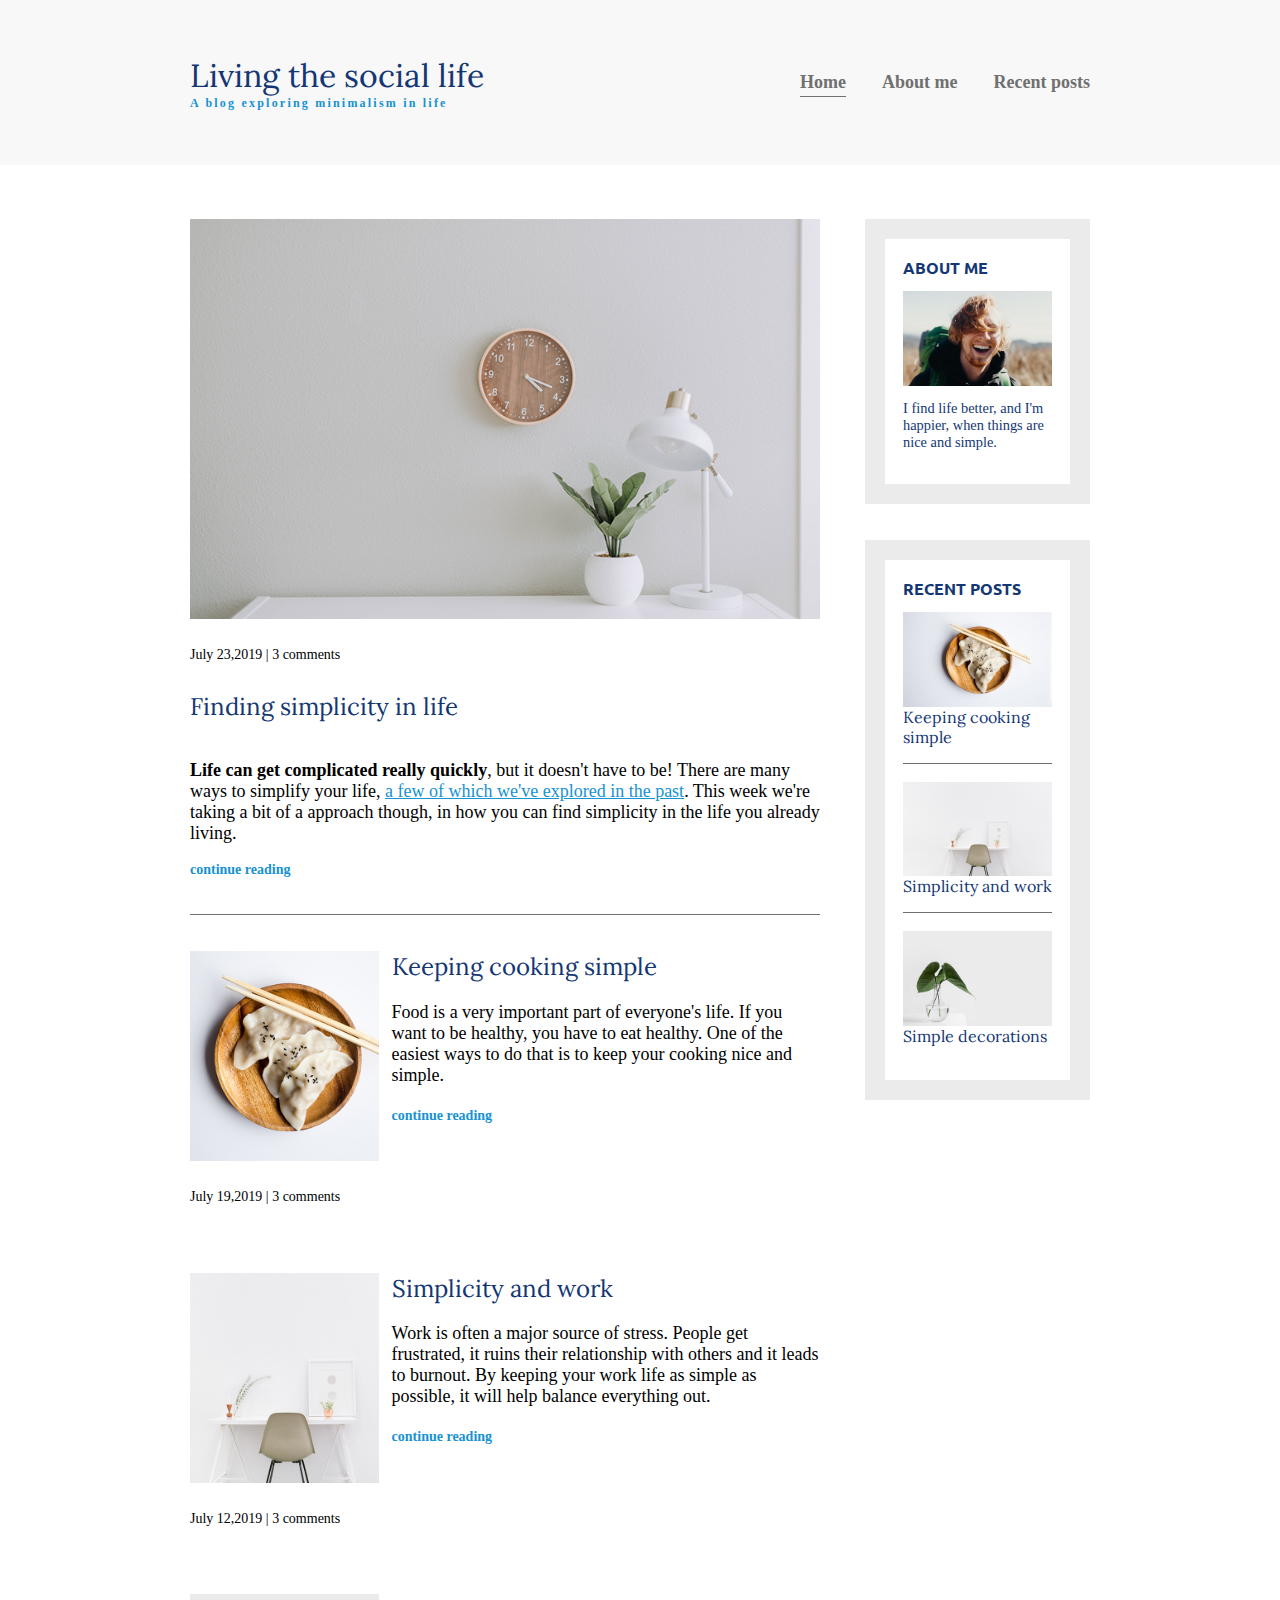
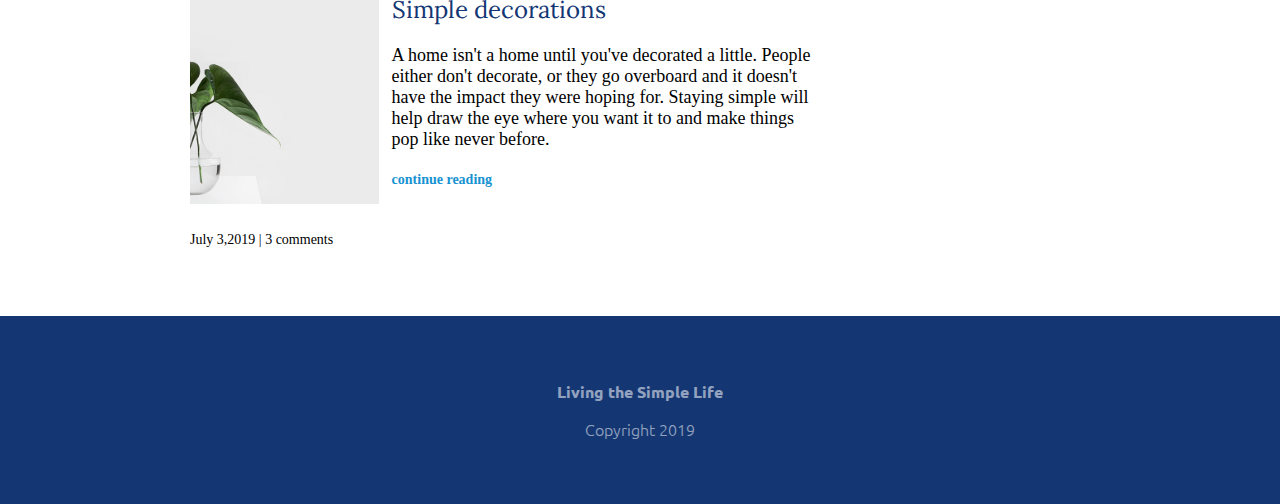
<file: index.html>
<!DOCTYPE html>
<html lang="en">

<head>
    <meta charset="UTF-8">
    <meta http-equiv="X-UA-Compatible" content="IE=edge">
    <meta name="viewport" content="width=device-width, initial-scale=1.0">
    <title>Home-Living the social life</title>
    <link rel="stylesheet" href="./css/index.css">
    <link rel="preconnect" href="https://fonts.googleapis.com">
    <link rel="preconnect" href="https://fonts.gstatic.com" crossorigin>
    <link href="https://fonts.googleapis.com/css2?family=Lora&display=swap" rel="stylesheet">
    <link rel="preconnect" href="https://fonts.googleapis.com">
    <link rel="preconnect" href="https://fonts.gstatic.com" crossorigin>
    <link href="https://fonts.googleapis.com/css2?family=Anton&display=swap" rel="stylesheet">
    <link rel="preconnect" href="https://fonts.googleapis.com">
    <link rel="preconnect" href="https://fonts.gstatic.com" crossorigin>
    <link href="https://fonts.googleapis.com/css2?family=Ubuntu:wght@700&display=swap" rel="stylesheet">
    <link rel="preconnect" href="https://fonts.googleapis.com">
    <link rel="preconnect" href="https://fonts.gstatic.com" crossorigin>
    <link href="https://fonts.googleapis.com/css2?family=Ubuntu:wght@300;700&display=swap" rel="stylesheet">
</head>

<body>
    <header>
        <div class="container container-nav">
            <div class="site-title">
                <h1>Living the social life</h1>
                <p class="subtitle">A blog exploring minimalism in life</p>
            </div>
            <nav>
                <ul>
                    <li><a href="index.html" class="current-page">Home</a></li>
                    <li><a href="about_me.html">About me</a></li>
                    <li><a href="recent_posts.html">Recent posts</a></li>
                </ul>
            </nav>
        </div>
    </header>

    <div class="container container-flex">
        <main role="main">
            <article class="article-featured">
                <h2 class="article-title">Finding simplicity in life</h2>
                <img src="./media/life.jpg" alt="" class="article-image">
                <p class="article-info">July 23,2019 | 3 comments</p>
                <p class="article-body"><strong>Life can get complicated really quickly</strong>, but it doesn't have to
                    be! There are many ways to simplify your life, <a href="#">a few of which we've explored in the
                        past</a>. This week we're taking a bit of a approach though, in how you can find simplicity in
                    the life you already living.</p>
                <a href="" class="article-read-more">continue reading</a>
            </article>
            <article class="article-recent">
                <div class="article-recent-main">
                    <h2 class="article-title">Keeping cooking simple</h2>
                    <p class="article-body">Food is a very important part of everyone's life. If you want to be healthy,
                        you have to eat healthy. One of the easiest ways to do that is to keep your cooking nice and
                        simple.</p>
                    <a href="" class="article-read-more">continue reading</a>
                </div>
                <div class="article-recent-secondary">
                    <img src="./media/food.jpg" alt="" class="article-image">
                    <p class="article-info">July 19,2019 | 3 comments</p>
                </div>
            </article>
            <article class="article-recent">
                <div class="article-recent-main">
                    <h2 class="article-title">Simplicity and work</h2>
                    <p class="article-body">Work is often a major source of stress. People get frustrated, it ruins
                        their relationship with others and it leads to burnout. By keeping your work life as simple as
                        possible, it will help balance everything out.</p>
                    <a href="" class="article-read-more">continue reading</a>
                </div>
                <div class="article-recent-secondary">
                    <img src="./media/work.jpg" alt="" class="article-image">
                    <p class="article-info">July 12,2019 | 3 comments</p>
                </div>
            </article>
            <article class="article-recent">
                <div class="article-recent-main">
                    <h2 class="article-title">Simple decorations</h2>
                    <p class="article-body">A home isn't a home until you've decorated a little. People either don't
                        decorate, or they go overboard and it doesn't have the impact they were hoping for. Staying
                        simple will help draw the eye where you want it to and make things pop like never before.</p>
                    <a href="" class="article-read-more">continue reading</a>
                </div>
                <div class="article-recent-secondary">
                    <img src="./media/deco.jpg" alt="" class="article-image">
                    <p class="article-info">July 3,2019 | 3 comments</p>
                </div>
            </article>
        </main>
        <aside class="sidebar">
            <div class="sidebar-widget">
                <h2 class="widget-title">ABOUT ME</h2>
                <img src="./media/about-me.jpg" alt="" class="widget-image">
                <p class="widget-body">I find life better, and I'm happier, when things are nice and simple.</p>
            </div>

            <div class="sidebar-widget">
                <h2 class="widget-title">RECENT POSTS</h2>
                <div class="widget-recent-post">
                    <h3 class="widget-recent-post-title">Keeping cooking simple</h3>
                    <img src="./media/food.jpg" alt="" class="widget-image">
                </div>
                <div class="widget-recent-post">
                    <h3 class="widget-recent-post-title">Simplicity and work</h3>
                    <img src="./media/work.jpg" alt="" class="widget-image">
                </div>
                <div class="widget-recent-post">
                    <h3 class="widget-recent-post-title">Simple decorations</h3>
                    <img src="./media/deco.jpg" alt="" class="widget-image">
                </div>

            </div>
        </aside>
    </div>

    <footer>
        <p><strong>Living the Simple Life</strong></p>
        <p>Copyright 2019</p>
    </footer>

</body>

</html>
</file>
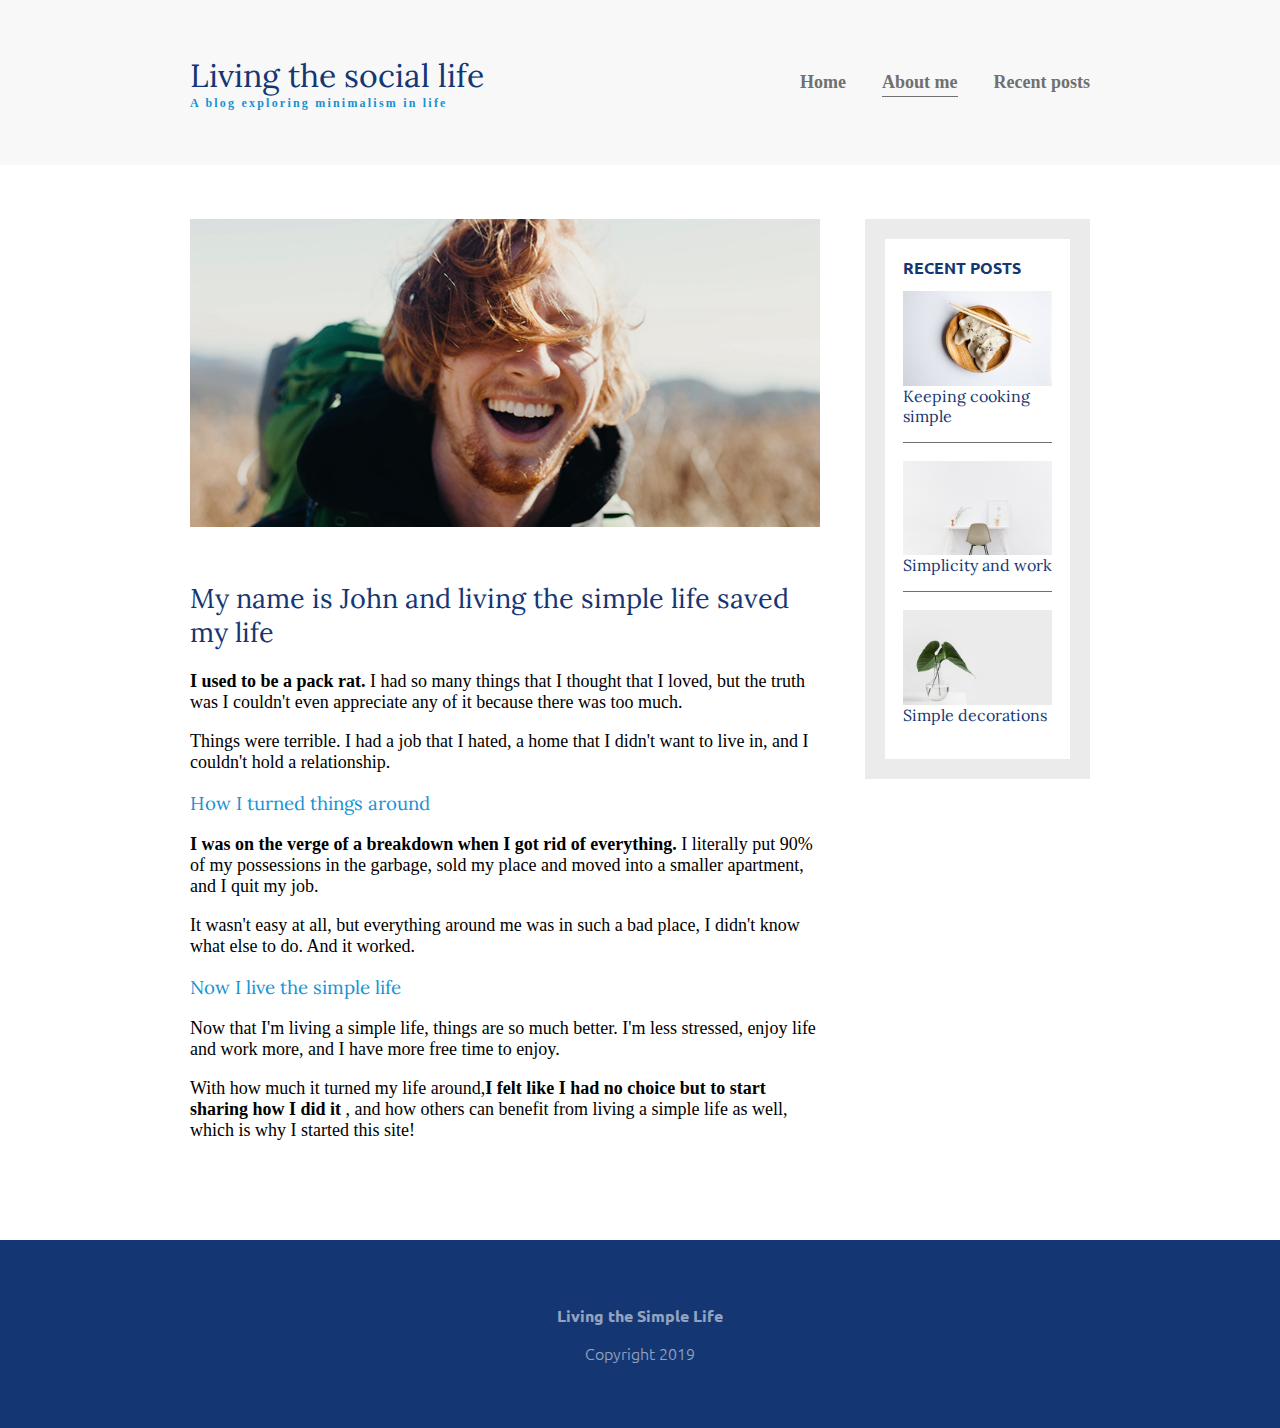
<file: about_me.html>
<!DOCTYPE html>
<html lang="en">

<head>
    <meta charset="UTF-8">
    <meta http-equiv="X-UA-Compatible" content="IE=edge">
    <meta name="viewport" content="width=device-width, initial-scale=1.0">
    <title>Home-Living the social life</title>
    <link rel="stylesheet" href="./css/index.css">
    <link rel="preconnect" href="https://fonts.googleapis.com">
    <link rel="preconnect" href="https://fonts.gstatic.com" crossorigin>
    <link href="https://fonts.googleapis.com/css2?family=Lora&display=swap" rel="stylesheet">
    <link rel="preconnect" href="https://fonts.googleapis.com">
    <link rel="preconnect" href="https://fonts.gstatic.com" crossorigin>
    <link href="https://fonts.googleapis.com/css2?family=Anton&display=swap" rel="stylesheet">
    <link rel="preconnect" href="https://fonts.googleapis.com">
    <link rel="preconnect" href="https://fonts.gstatic.com" crossorigin>
    <link href="https://fonts.googleapis.com/css2?family=Ubuntu:wght@700&display=swap" rel="stylesheet">
    <link rel="preconnect" href="https://fonts.googleapis.com">
    <link rel="preconnect" href="https://fonts.gstatic.com" crossorigin>
    <link href="https://fonts.googleapis.com/css2?family=Ubuntu:wght@300;700&display=swap" rel="stylesheet">
</head>

<body>
    <header>
        <div class="container container-nav">
            <div class="site-title">
                <h1>Living the social life</h1>
                <p class="subtitle">A blog exploring minimalism in life</p>
            </div>
            <nav>
                <ul>
                    <li><a href="index.html">Home</a></li>
                    <li><a href="about_me.html" class="current-page">About me</a></li>
                    <li><a href="recent_posts.html">Recent posts</a></li>
                </ul>
            </nav>
        </div>
    </header>

    <div class="container container-flex">
        <main role="main">
            <img src="./media/about-me.jpg" alt="" class="about-me-image">
            <div class="about-me-main-text">
                <h2>My name is John and living the simple life saved my life</h2>
                 <p><strong>I used to be a pack rat.</strong> I had so many things that I thought that I loved, but the truth was I couldn't even appreciate any of it because there was too much.</p>
                 <p>Things were terrible. I had a job that I hated, a home that I didn't want to live in, and I couldn't hold a relationship.</p> 

                 <h3 class="about-me-h3">How I turned things around</h3> 
                 <p><strong>I was on the verge of a breakdown when I got rid of everything.</strong> I literally put 90% of my possessions in the garbage, sold my place and moved into a smaller apartment, and I quit my job.</p> 
                 <p> It wasn't easy at all, but everything around me was in such a bad place, I didn't know what else to do. And it worked.</p>

                 <h3 class="about-me-h3">Now I live the simple life</h3> 
                 <p> Now that I'm living a simple life, things are so much better. I'm less stressed, enjoy life and work more, and I have more free time to enjoy.</p>
                 <p> With how much it turned my life around,<strong>I felt like I had no choice but to start sharing how I did it</strong> , and how others can benefit from living a simple life as well, which is why I started this site!</p>
            </div>
        </main>
        <aside class="sidebar">
            <div class="sidebar-widget">
                <h2 class="widget-title">RECENT POSTS</h2>
                <div class="widget-recent-post">
                    <h3 class="widget-recent-post-title">Keeping cooking simple</h3>
                    <img src="./media/food.jpg" alt="" class="widget-image">
                </div>
                <div class="widget-recent-post">
                    <h3 class="widget-recent-post-title">Simplicity and work</h3>
                    <img src="./media/work.jpg" alt="" class="widget-image">
                </div>
                <div class="widget-recent-post">
                    <h3 class="widget-recent-post-title">Simple decorations</h3>
                    <img src="./media/deco.jpg" alt="" class="widget-image">
                </div>

            </div>
        </aside>
    </div>

    <footer>
        <p><strong>Living the Simple Life</strong></p>
        <p>Copyright 2019</p>
    </footer>

</body>

</html>
</file>
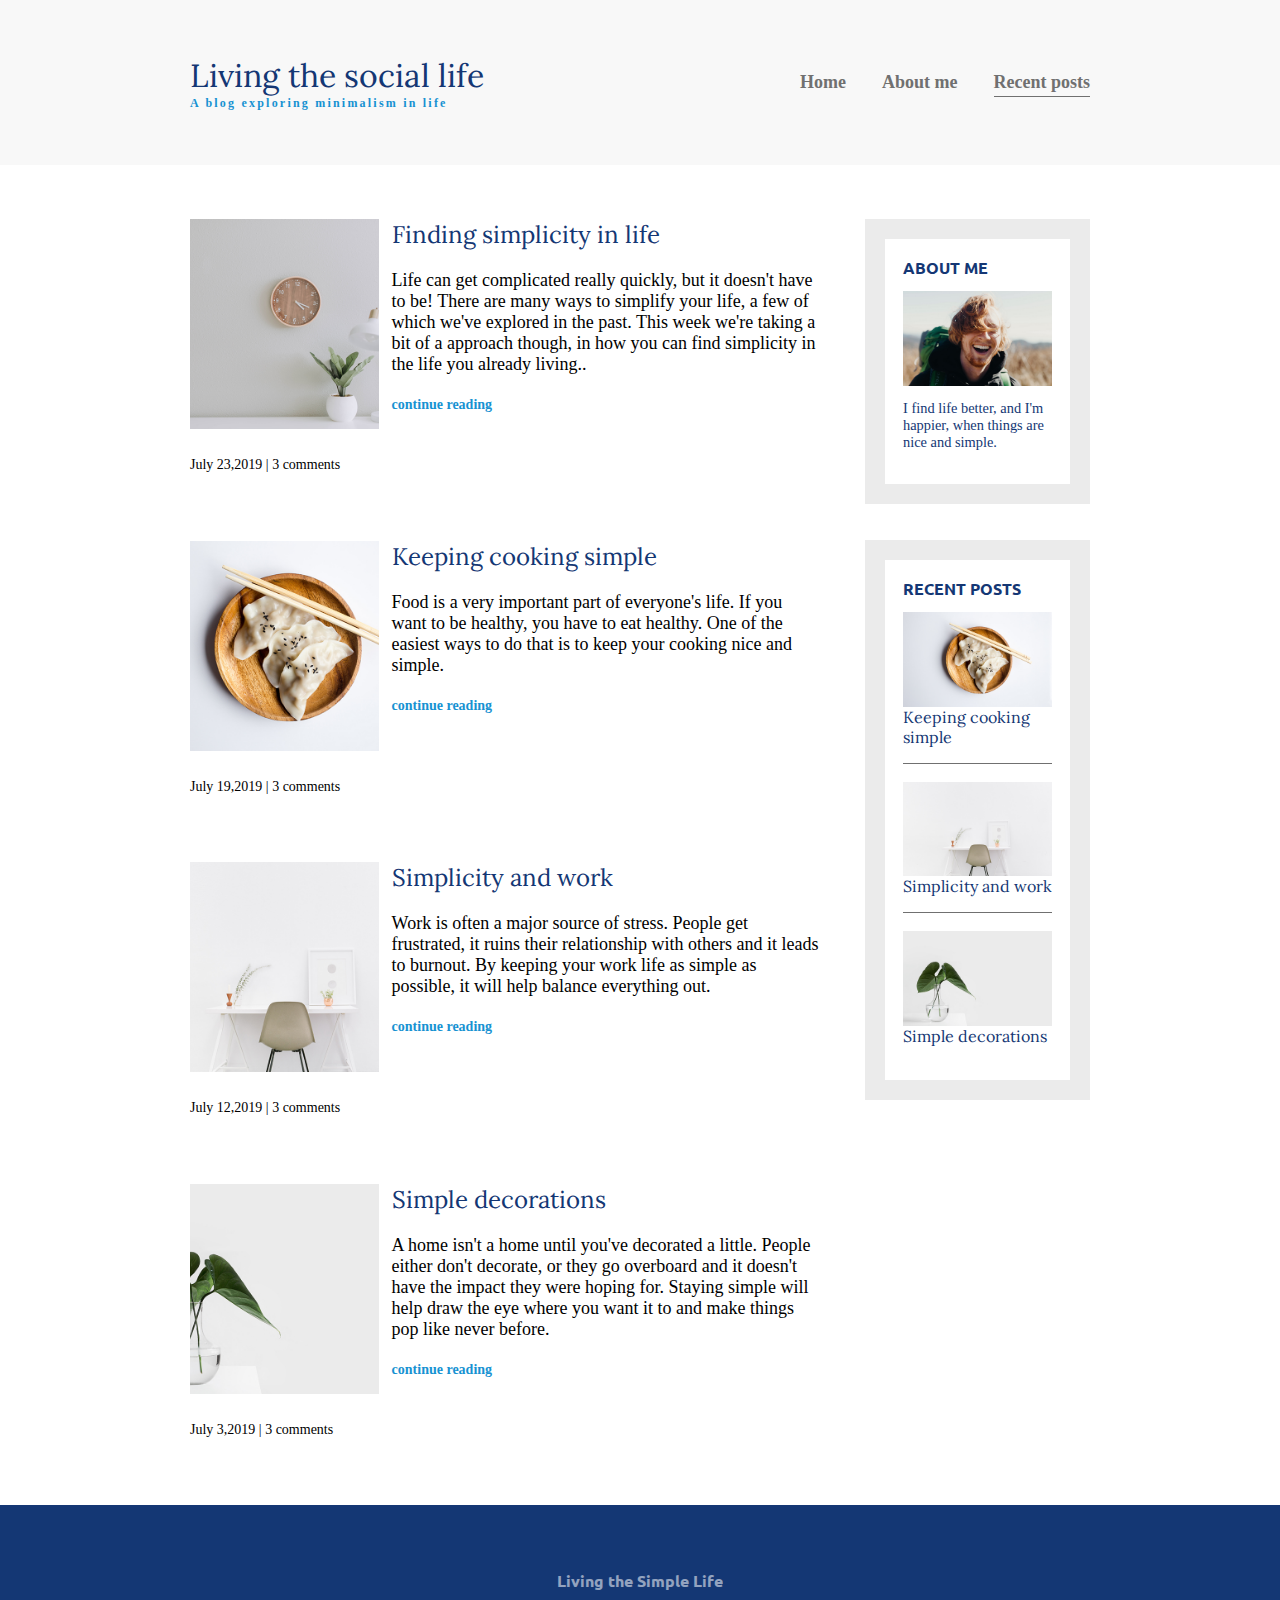
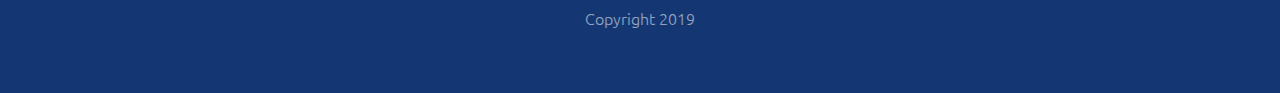
<file: recent_posts.html>
<!DOCTYPE html>
<html lang="en">

<head>
    <meta charset="UTF-8">
    <meta http-equiv="X-UA-Compatible" content="IE=edge">
    <meta name="viewport" content="width=device-width, initial-scale=1.0">
    <title>Home-Living the social life</title>
    <link rel="stylesheet" href="./css/index.css">
    <link rel="preconnect" href="https://fonts.googleapis.com">
    <link rel="preconnect" href="https://fonts.gstatic.com" crossorigin>
    <link href="https://fonts.googleapis.com/css2?family=Lora&display=swap" rel="stylesheet">
    <link rel="preconnect" href="https://fonts.googleapis.com">
    <link rel="preconnect" href="https://fonts.gstatic.com" crossorigin>
    <link href="https://fonts.googleapis.com/css2?family=Anton&display=swap" rel="stylesheet">
    <link rel="preconnect" href="https://fonts.googleapis.com">
    <link rel="preconnect" href="https://fonts.gstatic.com" crossorigin>
    <link href="https://fonts.googleapis.com/css2?family=Ubuntu:wght@700&display=swap" rel="stylesheet">
    <link rel="preconnect" href="https://fonts.googleapis.com">
    <link rel="preconnect" href="https://fonts.gstatic.com" crossorigin>
    <link href="https://fonts.googleapis.com/css2?family=Ubuntu:wght@300;700&display=swap" rel="stylesheet">
</head>

<body>
    <header>
        <div class="container container-nav">
            <div class="site-title">
                <h1>Living the social life</h1>
                <p class="subtitle">A blog exploring minimalism in life</p>
            </div>
            <nav>
                <ul>
                    <li><a href="index.html">Home</a></li>
                    <li><a href="about_me.html">About me</a></li>
                    <li><a href="recent_posts.html" class="current-page">Recent posts</a></li>
                </ul>
            </nav>
        </div>
    </header>

    <div class="container container-flex">
        <main role="main">
            <article class="article-recent">
                <div class="article-recent-main">
                    <h2 class="article-title">Finding simplicity in life</h2>
                    <p class="article-body">Life can get complicated really quickly, but it doesn't have to
                        be! There are many ways to simplify your life, a few of which we've explored in the
                            past. This week we're taking a bit of a approach though, in how you can find simplicity in
                        the life you already living..</p>
                    <a href="" class="article-read-more">continue reading</a>
                </div>
                <div class="article-recent-secondary">
                    <img src="./media/life.jpg" alt="" class="article-image">
                    <p class="article-info">July 23,2019 | 3 comments</p>
                </div>
            </article>
            <article class="article-recent">
                <div class="article-recent-main">
                    <h2 class="article-title">Keeping cooking simple</h2>
                    <p class="article-body">Food is a very important part of everyone's life. If you want to be healthy,
                        you have to eat healthy. One of the easiest ways to do that is to keep your cooking nice and
                        simple.</p>
                    <a href="" class="article-read-more">continue reading</a>
                </div>
                <div class="article-recent-secondary">
                    <img src="./media/food.jpg" alt="" class="article-image">
                    <p class="article-info">July 19,2019 | 3 comments</p>
                </div>
            </article>
            <article class="article-recent">
                <div class="article-recent-main">
                    <h2 class="article-title">Simplicity and work</h2>
                    <p class="article-body">Work is often a major source of stress. People get frustrated, it ruins
                        their relationship with others and it leads to burnout. By keeping your work life as simple as
                        possible, it will help balance everything out.</p>
                    <a href="" class="article-read-more">continue reading</a>
                </div>
                <div class="article-recent-secondary">
                    <img src="./media/work.jpg" alt="" class="article-image">
                    <p class="article-info">July 12,2019 | 3 comments</p>
                </div>
            </article>
            <article class="article-recent">
                <div class="article-recent-main">
                    <h2 class="article-title">Simple decorations</h2>
                    <p class="article-body">A home isn't a home until you've decorated a little. People either don't
                        decorate, or they go overboard and it doesn't have the impact they were hoping for. Staying
                        simple will help draw the eye where you want it to and make things pop like never before.</p>
                    <a href="" class="article-read-more">continue reading</a>
                </div>
                <div class="article-recent-secondary">
                    <img src="./media/deco.jpg" alt="" class="article-image">
                    <p class="article-info">July 3,2019 | 3 comments</p>
                </div>
            </article>
        </main>
        <aside class="sidebar">
            <div class="sidebar-widget">
                <h2 class="widget-title">ABOUT ME</h2>
                <img src="./media/about-me.jpg" alt="" class="widget-image">
                <p class="widget-body">I find life better, and I'm happier, when things are nice and simple.</p>
            </div>

            <div class="sidebar-widget">
                <h2 class="widget-title">RECENT POSTS</h2>
                <div class="widget-recent-post">
                    <h3 class="widget-recent-post-title">Keeping cooking simple</h3>
                    <img src="./media/food.jpg" alt="" class="widget-image">
                </div>
                <div class="widget-recent-post">
                    <h3 class="widget-recent-post-title">Simplicity and work</h3>
                    <img src="./media/work.jpg" alt="" class="widget-image">
                </div>
                <div class="widget-recent-post">
                    <h3 class="widget-recent-post-title">Simple decorations</h3>
                    <img src="./media/deco.jpg" alt="" class="widget-image">
                </div>

            </div>
        </aside>
    </div>

    <footer>
        <p><strong>Living the Simple Life</strong></p>
        <p>Copyright 2019</p>
    </footer>

</body>

</html>
</file>
<file: css/index.css>
body{
    margin: 0;
    font-family:Georgia, 'Times New Roman', Times, serif;
    font-size:1.125rem;
    font-weight:300;
}

img{
    max-width:100%;
    display:block;
}

h1,h2,h3{
    font-family:'Lora', serif;
    font-weight: 400;
    color:#143774;
    margin-top:0;
}

h1{
    font-size: 2rem;
    margin: 0;
}

a{
    color: #1792D2;
}

a:hover,
a:focus{
    color: #143774;
}

strong{
    font-weight:700;
}

.subtitle{
    font-weight: bold;
    color: #1792d2;
    font-size:0.75rem;
    margin: 0;
}

@media (min-width: 741px){
    .subtitle{
        letter-spacing: 0.138rem;
    }
}


.article-title{
    font-size:1.5rem;
}

.article-read-more,.article-info{
    font-size: 0.875rem;
}

.article-read-more{
    color: #1792D2;
    text-decoration: none;
    font-weight: 700;
}

.article-read-more:hover,
.article-read-more:focus{
    color: #143774;
    text-decoration: underline;
}

.article-info{
    margin: 2em 0;
}

.container{
    width:90%;
    max-width: 900px;
    margin: 0 auto;
}

.container-nav{
    display: flex;
    flex-direction: column;
    align-items: center;
}



.container-flex{
    display: flex;
    justify-content: space-between;
    flex-direction: column;
    align-items: center;
}

header{
    background-color: #f8f8f8;
    padding:2em 0;
    text-align: center;
    margin-bottom: 3em;
}

footer{
    background-color:#143774;
    color: #FFFFFF;
    text-align: center;
    padding: 3em;
    font-family:'Ubuntu', sans-serif;
    font-size:1rem;
    font-weight:300;
}

footer p{
    opacity: 54%;
}



nav ul{
   list-style: none;
   display: flex;
   flex-direction: column;
   padding: 0;
   justify-content: space-between;
   align-items: center;
}


nav li{
    margin: 1em 0;
}
@media (min-width: 741px){
    header{
        text-align: left;
    }
    .container-nav{
        flex-direction: row;
        justify-content: space-between;
        
    }
    nav ul{
        flex-direction: row;
    }

    nav li{
        margin-left:2em ;
    }

    .container-flex{
        justify-content: space-between;
        flex-direction: row;
        align-items: flex-start;
    }

    main{
        width: 70%;
    }

    aside{
        width:25%;
        min-width:200px;
        margin-left: 1em;
    }
}




nav a{
    text-decoration: none;
    color: #707070;
    font-weight: 700;
    padding: 0.20em 0;
}

nav a:hover,
nav a:focus{
    color: #1792d2;
}

.current-page{
    border-bottom: 1px solid #707070;
}

.current-page:hover{
    color: #707070;
}

.article-featured{
    border-bottom: #707070 1px solid;
    padding-bottom: 2em;
    margin-bottom: 2em;
}

.article-recent{
    display: flex;
    flex-direction: column;
    margin-bottom:2.2em;
}

.article-recent-main{
    order: 2;
}

.article-recent-secondary{
    order: 1;
}



@media (min-width: 741px){
    .article-recent{
        flex-direction: row;
        justify-content:space-between;
    }
    .article-recent-main{
        width:68%;
    }
    .article-recent-secondary{
        width:30%;
    }

    .article-image{
        width:100%;
        min-height:210px;
        object-fit: cover;
    }
/* featured article media query */
    .article-featured{
        display: flex;
        flex-direction: column;
    }
    .article-image{
        order:1;
    }
    
    .article-info{
        order:2;
    }
    
    .article-title{
        order:3;
    }
    
    .article-body{
        order:4;
    }
    
    .article-read-more{
        order:5;
    }
}

/* sidebar widgets */

.sidebar-widget{
    border:20px solid #EBEBEB;
    margin-bottom: 2em;
    padding: 1em;
}

.widget-title,
.widget-recent-post-title{
    font-size:1rem;
}

.widget-title{
    font-family: 'Ubuntu', sans-serif;
    font-weight: 700;
}

.widget-body{
    font-size: 0.9rem;
    color: #143774;
}

/* wiget order */
/* default order starts from zero inside a flex box */
.widget-recent-post{
    display: flex;
    flex-direction: column;
    border-bottom: 1px solid #707070;
    margin-bottom:1em;
}

.widget-image{
    order: -1;
}

.widget-recent-post:last-child{
    border: 0;
    margin: 0;
}


/* about-me extra css */
.about-me-main-text{
    margin: 3em 0;
    margin-bottom:5.5em;
}

.about-me-h3{
    color: #1792D2;
    font-size:1.167rem;
}

.about-me-image{
    width:100%;
    max-height: 308px;
    object-fit: cover;
}
</file>
